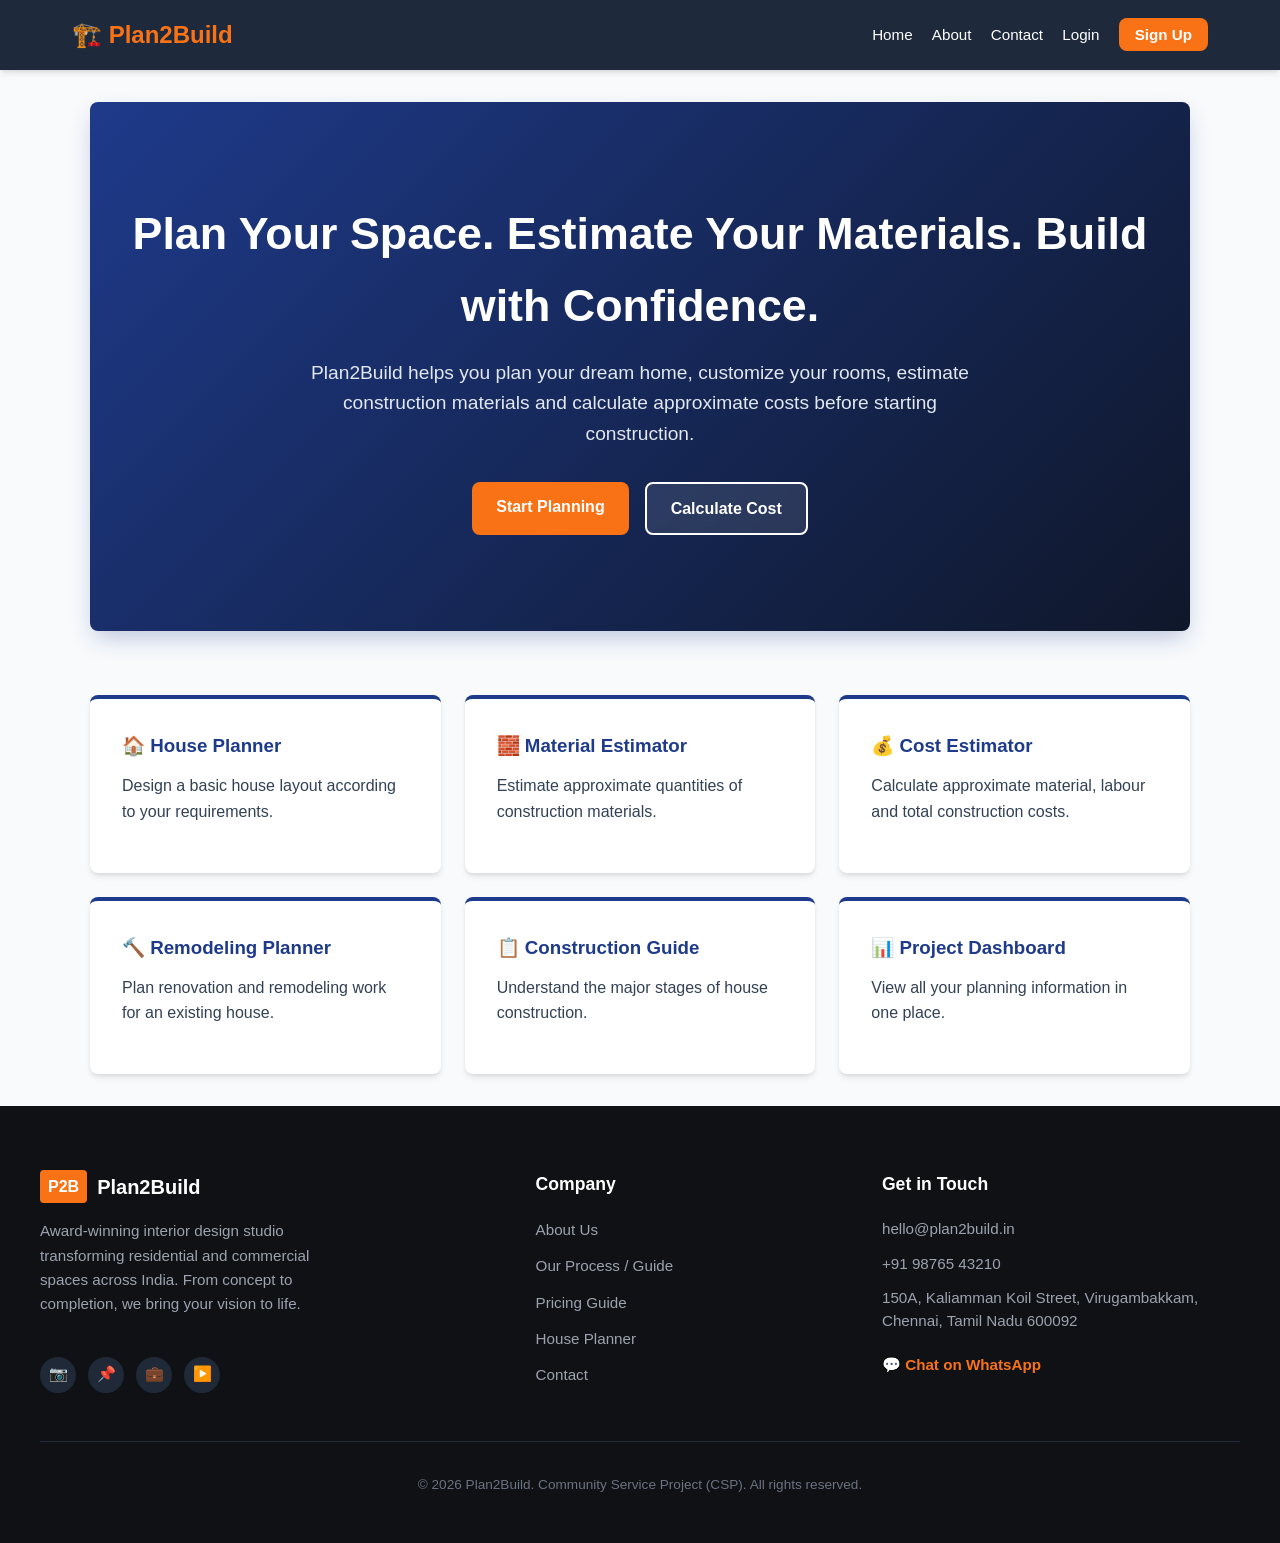
<file: index.html>
<!DOCTYPE html>
<html lang="en">
<head>
    <meta charset="UTF-8">
    <meta name="viewport" content="width=device-width, initial-scale=1.0">
    <title>Plan2Build - Smart Construction Planning Platform</title>
    <link rel="stylesheet" href="style.css">
</head>
<body>

    <header>
        <nav>
            <a href="index.html" class="logo">🏗️ Plan2Build</a>
            <ul class="nav-links" id="nav-links">
                <!-- Dynamically loaded via script.js -->
            </ul>
        </nav>
    </header>

    <section class="hero">
        <h1>Plan Your Space. Estimate Your Materials. Build with Confidence.</h1>
        <p>Plan2Build helps you plan your dream home, customize your rooms, estimate construction materials and calculate approximate costs before starting construction.</p>
        <div class="hero-btns">
            <!-- IDs added here to check login state -->
            <a href="planner.html" class="btn-hero-1" id="startPlanningBtn">Start Planning</a>
            <a href="cost.html" class="btn-hero-2" id="calcCostBtnHero">Calculate Cost</a>
        </div>
    </section>

    <div class="features-grid">
        <div class="feature-card">
            <h3>🏠 House Planner</h3>
            <p>Design a basic house layout according to your requirements.</p>
        </div>
        <div class="feature-card">
            <h3>🧱 Material Estimator</h3>
            <p>Estimate approximate quantities of construction materials.</p>
        </div>
        <div class="feature-card">
            <h3>💰 Cost Estimator</h3>
            <p>Calculate approximate material, labour and total construction costs.</p>
        </div>
        <div class="feature-card">
            <h3>🔨 Remodeling Planner</h3>
            <p>Plan renovation and remodeling work for an existing house.</p>
        </div>
        <div class="feature-card">
            <h3>📋 Construction Guide</h3>
            <p>Understand the major stages of house construction.</p>
        </div>
        <div class="feature-card">
            <h3>📊 Project Dashboard</h3>
            <p>View all your planning information in one place.</p>
        </div>
    </div>

  <footer>
        <div class="footer-container">
            <!-- Brand Column -->
            <div class="footer-brand">
                <div class="footer-logo">
                    <span>P2B</span> Plan2Build
                </div>
                <p>Award-winning interior design studio transforming residential and commercial spaces across India. From concept to completion, we bring your vision to life.</p>
                <div class="social-icons">
                    <a href="#" target="_blank" title="Instagram">📷</a>
                    <a href="#" target="_blank" title="Pinterest">📌</a>
                    <a href="#" target="_blank" title="LinkedIn">💼</a>
                    <a href="#" target="_blank" title="YouTube">▶️</a>
                </div>
            </div>

            <!-- Company Links Column -->
            <div class="footer-col">
                <h4>Company</h4>
                <ul>
                    <li><a href="about.html">About Us</a></li>
                    <li><a href="guide.html">Our Process / Guide</a></li>
                    <li><a href="cost.html">Pricing Guide</a></li>
                    <li><a href="planner.html">House Planner</a></li>
                    <li><a href="contact.html">Contact</a></li>
                </ul>
            </div>

            <!-- Get in Touch Column -->
            <div class="footer-col">
                <h4>Get in Touch</h4>
                <p>hello@plan2build.in</p>
                <p>+91 98765 43210</p>
                <p>150A, Kaliamman Koil Street, Virugambakkam, Chennai, Tamil Nadu 600092</p>
                <a href="https://wa.me/919030663409" target="_blank" class="whatsapp-link">
                    💬 Chat on WhatsApp
                </a>
            </div>
        </div>

        <div class="footer-bottom">
            <p>&copy; 2026 Plan2Build. Community Service Project (CSP). All rights reserved.</p>
        </div>
    </footer>

    <script src="script.js"></script>
</body>
</html>
</file>
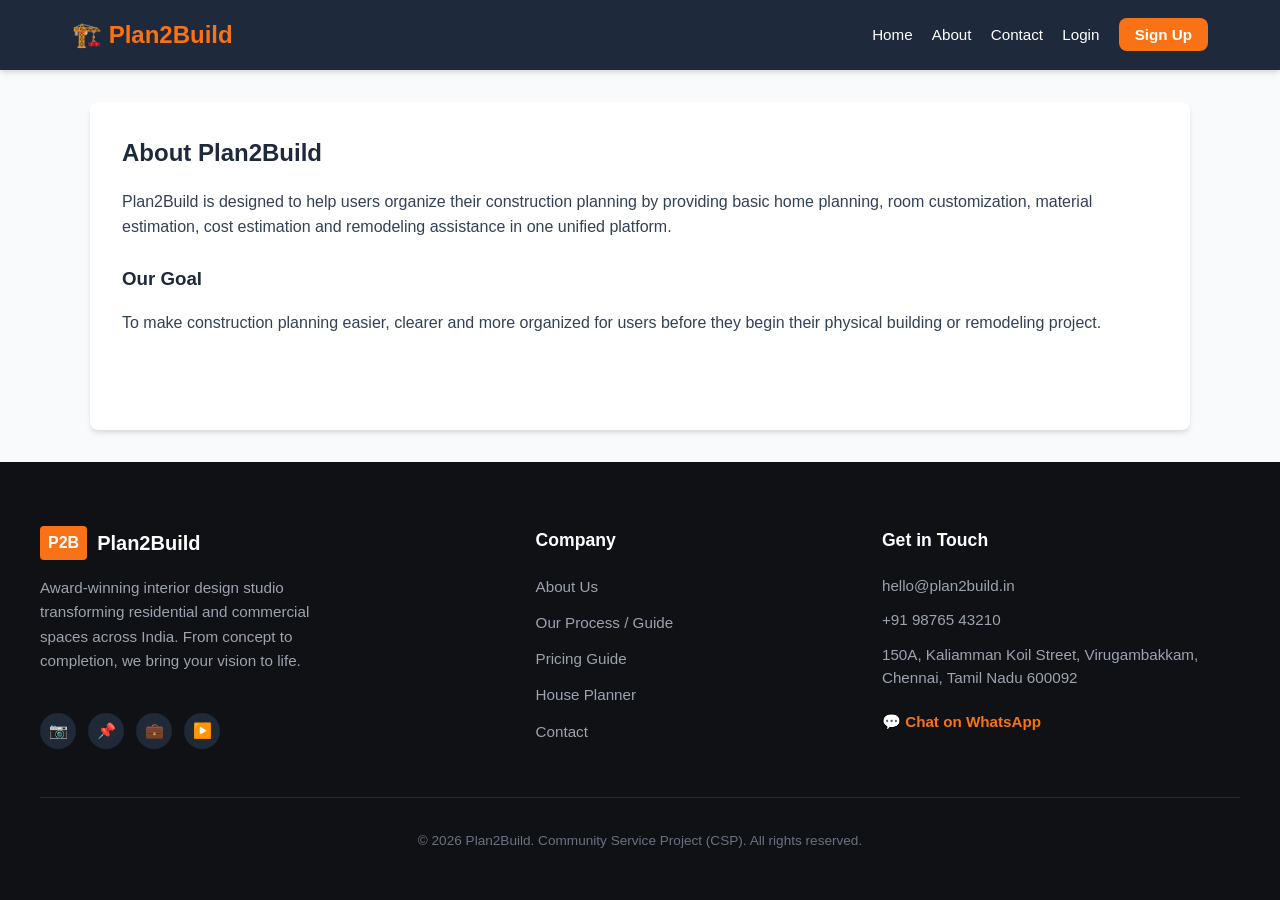
<file: about.html>
<!DOCTYPE html>
<html lang="en">
<head>
    <meta charset="UTF-8">
    <meta name="viewport" content="width=device-width, initial-scale=1.0">
    <title>About Us - Plan2Build</title>
    <link rel="stylesheet" href="style.css">
</head>
<body>
    <header>
        <nav>
            <a href="index.html" class="logo">🏗️ Plan2Build</a>
            <ul class="nav-links" id="nav-links"></ul>
        </nav>
    </header>

    <div class="container">
        <h2>About Plan2Build</h2>
        <p>Plan2Build is designed to help users organize their construction planning by providing basic home planning, room customization, material estimation, cost estimation and remodeling assistance in one unified platform.</p>
        
        <h3 style="margin-top:1.5rem;">Our Goal</h3>
        <p>To make construction planning easier, clearer and more organized for users before they begin their physical building or remodeling project.</p>
    </div>

 <footer>
        <div class="footer-container">
            <!-- Brand Column -->
            <div class="footer-brand">
                <div class="footer-logo">
                    <span>P2B</span> Plan2Build
                </div>
                <p>Award-winning interior design studio transforming residential and commercial spaces across India. From concept to completion, we bring your vision to life.</p>
                <div class="social-icons">
                    <a href="#" target="_blank" title="Instagram">📷</a>
                    <a href="#" target="_blank" title="Pinterest">📌</a>
                    <a href="#" target="_blank" title="LinkedIn">💼</a>
                    <a href="#" target="_blank" title="YouTube">▶️</a>
                </div>
            </div>

            <!-- Company Links Column -->
            <div class="footer-col">
                <h4>Company</h4>
                <ul>
                    <li><a href="about.html">About Us</a></li>
                    <li><a href="guide.html">Our Process / Guide</a></li>
                    <li><a href="cost.html">Pricing Guide</a></li>
                    <li><a href="planner.html">House Planner</a></li>
                    <li><a href="contact.html">Contact</a></li>
                </ul>
            </div>

            <!-- Get in Touch Column -->
            <div class="footer-col">
                <h4>Get in Touch</h4>
                <p>hello@plan2build.in</p>
                <p>+91 98765 43210</p>
                <p>150A, Kaliamman Koil Street, Virugambakkam, Chennai, Tamil Nadu 600092</p>
                <a href="https://wa.me/919030663409" target="_blank" class="whatsapp-link">
                    💬 Chat on WhatsApp
                </a>
            </div>
        </div>

        <div class="footer-bottom">
            <p>&copy; 2026 Plan2Build. Community Service Project (CSP). All rights reserved.</p>
        </div>
    </footer>
    <script src="script.js"></script>
</body>
</html>
</file>
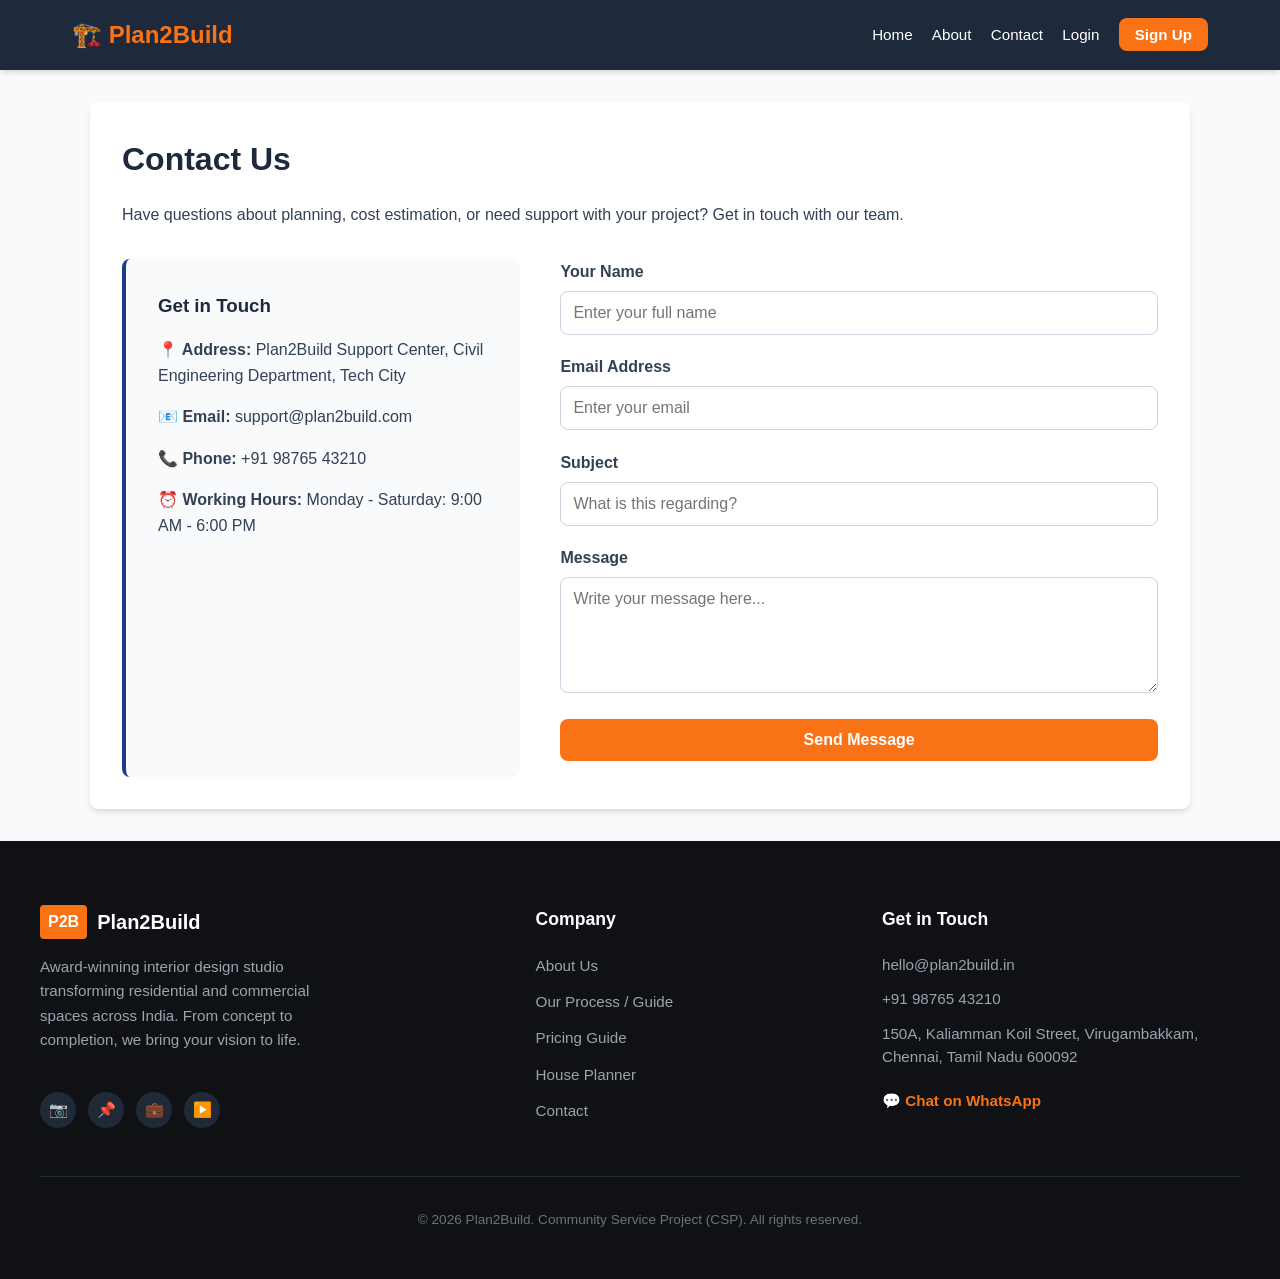
<file: contact.html>
<!DOCTYPE html>
<html lang="en">
<head>
    <meta charset="UTF-8">
    <meta name="viewport" content="width=device-width, initial-scale=1.0">
    <title>Contact Us - Plan2Build</title>
    <link rel="stylesheet" href="style.css">
</head>
<body>

    <header>
        <nav>
            <a href="index.html" class="logo">🏗️ Plan2Build</a>
            <ul class="nav-links" id="nav-links">
                <!-- Dynamically loaded via script.js -->
            </ul>
        </nav>
    </header>

    <div class="container">
        <h1>Contact Us</h1>
        <p>Have questions about planning, cost estimation, or need support with your project? Get in touch with our team.</p>

        <div class="contact-grid">
            <div class="contact-info">
                <h3>Get in Touch</h3>
                <p><strong>📍 Address:</strong> Plan2Build Support Center, Civil Engineering Department, Tech City</p>
                <p><strong>📧 Email:</strong> support@plan2build.com</p>
                <p><strong>📞 Phone:</strong> +91 98765 43210</p>
                <p><strong>⏰ Working Hours:</strong> Monday - Saturday: 9:00 AM - 6:00 PM</p>
            </div>

            <div class="contact-form-box">
                <form id="contactForm">
                    <div class="form-group">
                        <label for="contactName">Your Name</label>
                        <input type="text" id="contactName" placeholder="Enter your full name" required>
                    </div>

                    <div class="form-group">
                        <label for="contactEmail">Email Address</label>
                        <input type="email" id="contactEmail" placeholder="Enter your email" required>
                    </div>

                    <div class="form-group">
                        <label for="contactSubject">Subject</label>
                        <input type="text" id="contactSubject" placeholder="What is this regarding?" required>
                    </div>

                    <div class="form-group">
                        <label for="contactMessage">Message</label>
                        <textarea id="contactMessage" rows="5" placeholder="Write your message here..." required></textarea>
                    </div>

                    <button type="submit" class="btn-primary">Send Message</button>
                    <div id="contactSuccessMsg" class="success-msg" style="margin-top: 1rem; text-align: center;"></div>
                </form>
            </div>
        </div>
    </div>

  <footer>
        <div class="footer-container">
            <!-- Brand Column -->
            <div class="footer-brand">
                <div class="footer-logo">
                    <span>P2B</span> Plan2Build
                </div>
                <p>Award-winning interior design studio transforming residential and commercial spaces across India. From concept to completion, we bring your vision to life.</p>
                <div class="social-icons">
                    <a href="#" target="_blank" title="Instagram">📷</a>
                    <a href="#" target="_blank" title="Pinterest">📌</a>
                    <a href="#" target="_blank" title="LinkedIn">💼</a>
                    <a href="#" target="_blank" title="YouTube">▶️</a>
                </div>
            </div>

            <!-- Company Links Column -->
            <div class="footer-col">
                <h4>Company</h4>
                <ul>
                    <li><a href="about.html">About Us</a></li>
                    <li><a href="guide.html">Our Process / Guide</a></li>
                    <li><a href="cost.html">Pricing Guide</a></li>
                    <li><a href="planner.html">House Planner</a></li>
                    <li><a href="contact.html">Contact</a></li>
                </ul>
            </div>

            <!-- Get in Touch Column -->
            <div class="footer-col">
                <h4>Get in Touch</h4>
                <p>hello@plan2build.in</p>
                <p>+91 98765 43210</p>
                <p>150A, Kaliamman Koil Street, Virugambakkam, Chennai, Tamil Nadu 600092</p>
                <a href="https://wa.me/919030663409" target="_blank" class="whatsapp-link">
                    💬 Chat on WhatsApp
                </a>
            </div>
        </div>

        <div class="footer-bottom">
            <p>&copy; 2026 Plan2Build. Community Service Project (CSP). All rights reserved.</p>
        </div>
    </footer>

    <script src="script.js"></script>
</body>
</html>
</file>
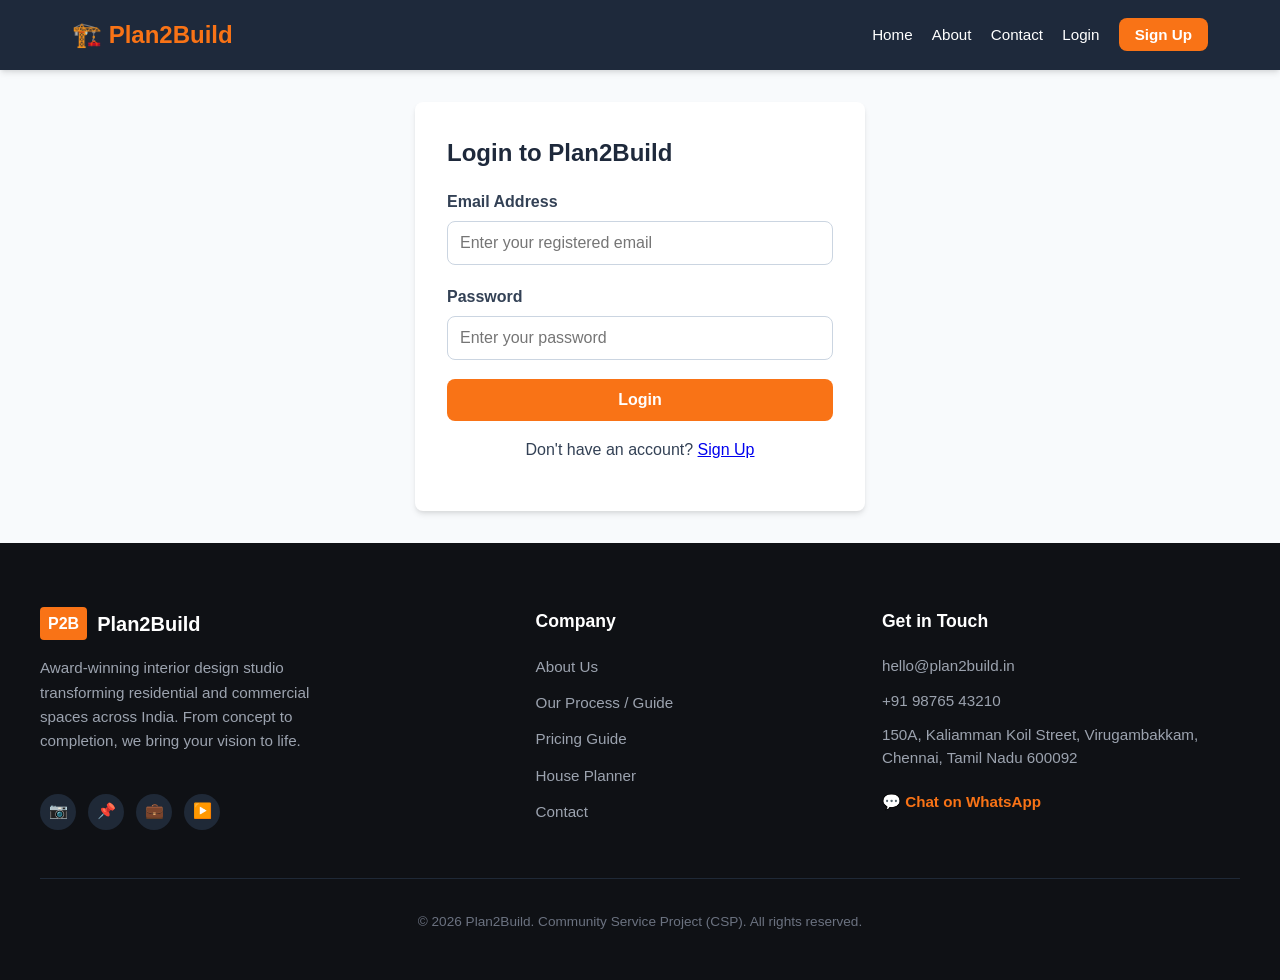
<file: cost.html>
<!DOCTYPE html>
<html lang="en">
<head>
    <meta charset="UTF-8">
    <meta name="viewport" content="width=device-width, initial-scale=1.0">
    <title>Construction Cost Estimator - Plan2Build</title>
    <link rel="stylesheet" href="style.css">
</head>
<body>
    <header>
        <nav>
            <a href="index.html" class="logo">🏗️ Plan2Build</a>
            <ul class="nav-links" id="nav-links"></ul>
        </nav>
    </header>

    <div class="container">
        <h2>Construction Cost Estimator</h2>
        <div class="form-group">
            <label>Built-up Area (sq.ft):</label>
            <input type="number" id="costArea" placeholder="e.g. 1200">
        </div>
        <div class="form-group">
            <label>Material Cost per sq.ft (₹):</label>
            <input type="number" id="matRate" value="1200">
        </div>
        <div class="form-group">
            <label>Labour Cost per sq.ft (₹):</label>
            <input type="number" id="labRate" value="600">
        </div>
        <div class="form-group">
            <label>Other Expenses (₹):</label>
            <input type="number" id="otherExp" placeholder="e.g. 50000">
        </div>
        <button type="button" class="btn-primary" id="calcCostBtn">Calculate Total Cost</button>

        <div id="costResultsBox" style="display:none; margin-top:2rem;">
            <div class="cards-grid">
                <div class="data-card"><h4>Material Cost</h4><div class="value" id="displayMatCost">₹ 0</div></div>
                <div class="data-card"><h4>Labour Cost</h4><div class="value" id="displayLabCost">₹ 0</div></div>
                <div class="data-card"><h4>Other Expenses</h4><div class="value" id="displayOtherExp">₹ 0</div></div>
            </div>
            <div class="data-card" style="margin-top:1rem; background: #e0f2fe; border-color: #0284c7;">
                <h4>Total Estimated Cost</h4>
                <div class="value" style="color:var(--primary); font-size: 1.8rem;" id="displayTotalCost">₹ 0</div>
            </div>
        </div>
    </div>

   <footer>
        <div class="footer-container">
            <!-- Brand Column -->
            <div class="footer-brand">
                <div class="footer-logo">
                    <span>P2B</span> Plan2Build
                </div>
                <p>Award-winning interior design studio transforming residential and commercial spaces across India. From concept to completion, we bring your vision to life.</p>
                <div class="social-icons">
                    <a href="#" target="_blank" title="Instagram">📷</a>
                    <a href="#" target="_blank" title="Pinterest">📌</a>
                    <a href="#" target="_blank" title="LinkedIn">💼</a>
                    <a href="#" target="_blank" title="YouTube">▶️</a>
                </div>
            </div>

            <!-- Company Links Column -->
            <div class="footer-col">
                <h4>Company</h4>
                <ul>
                    <li><a href="about.html">About Us</a></li>
                    <li><a href="guide.html">Our Process / Guide</a></li>
                    <li><a href="cost.html">Pricing Guide</a></li>
                    <li><a href="planner.html">House Planner</a></li>
                    <li><a href="contact.html">Contact</a></li>
                </ul>
            </div>

            <!-- Get in Touch Column -->
            <div class="footer-col">
                <h4>Get in Touch</h4>
                <p>hello@plan2build.in</p>
                <p>+91 98765 43210</p>
                <p>150A, Kaliamman Koil Street, Virugambakkam, Chennai, Tamil Nadu 600092</p>
                <a href="https://wa.me/919030663409" target="_blank" class="whatsapp-link">
                    💬 Chat on WhatsApp
                </a>
            </div>
        </div>

        <div class="footer-bottom">
            <p>&copy; 2026 Plan2Build. Community Service Project (CSP). All rights reserved.</p>
        </div>
    </footer>
    <script src="script.js"></script>
</body>
</html>
</file>
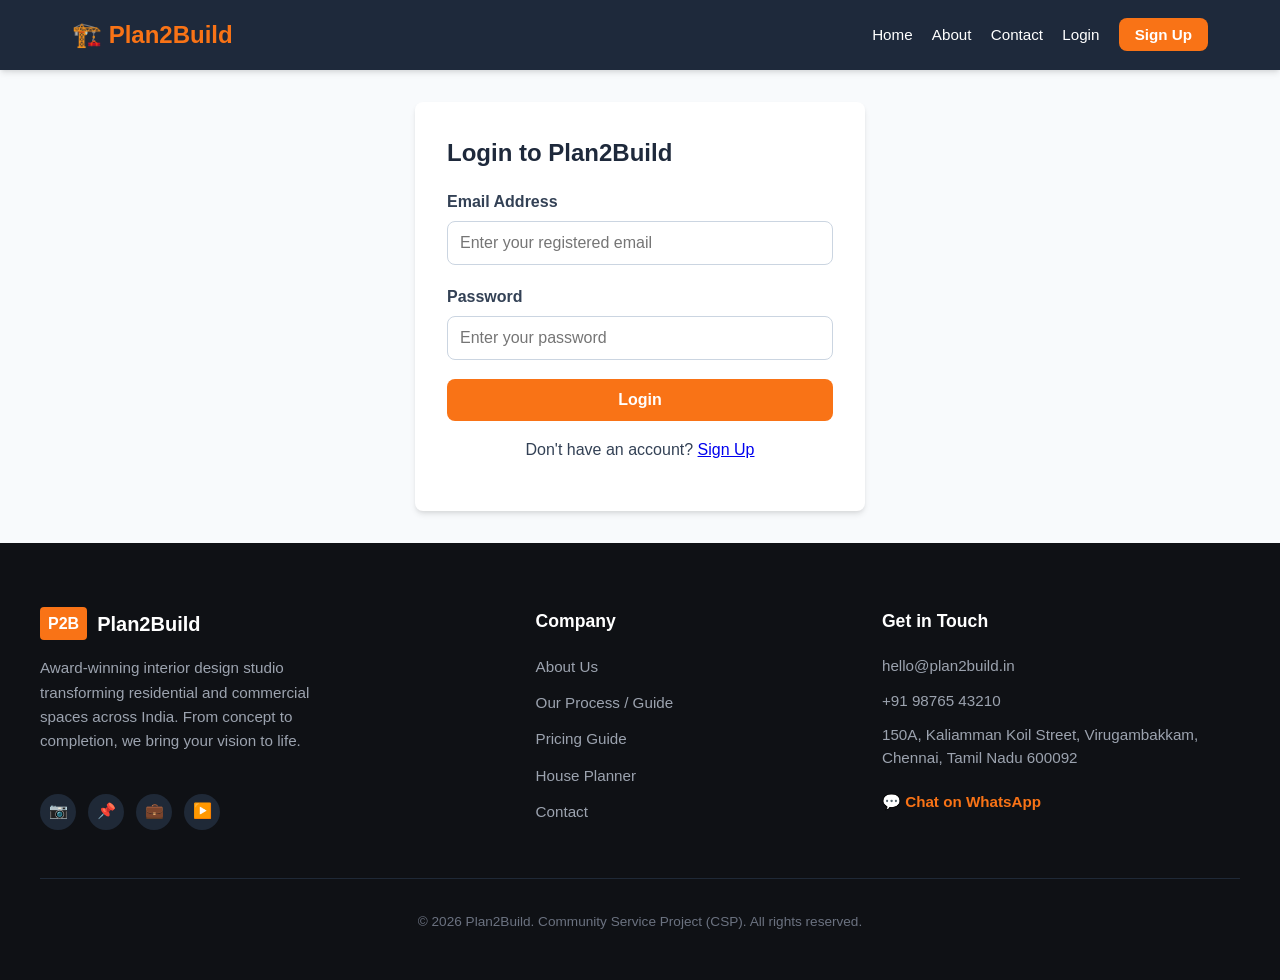
<file: dashboard.html>
<!DOCTYPE html>
<html lang="en">
<head>
    <meta charset="UTF-8">
    <meta name="viewport" content="width=device-width, initial-scale=1.0">
    <title>Dashboard - Plan2Build</title>
    <link rel="stylesheet" href="style.css">
</head>
<body>
    <header>
        <nav>
            <a href="index.html" class="logo">🏗️ Plan2Build</a>
            <ul class="nav-links" id="nav-links"></ul>
        </nav>
    </header>

    <div class="container" id="dashboardContent">
        <!-- Loaded dynamically from local storage via script.js -->
    </div>

    <footer>
        <div class="footer-container">
            <!-- Brand Column -->
            <div class="footer-brand">
                <div class="footer-logo">
                    <span>P2B</span> Plan2Build
                </div>
                <p>Award-winning interior design studio transforming residential and commercial spaces across India. From concept to completion, we bring your vision to life.</p>
                <div class="social-icons">
                    <a href="#" target="_blank" title="Instagram">📷</a>
                    <a href="#" target="_blank" title="Pinterest">📌</a>
                    <a href="#" target="_blank" title="LinkedIn">💼</a>
                    <a href="#" target="_blank" title="YouTube">▶️</a>
                </div>
            </div>

            <!-- Company Links Column -->
            <div class="footer-col">
                <h4>Company</h4>
                <ul>
                    <li><a href="about.html">About Us</a></li>
                    <li><a href="guide.html">Our Process / Guide</a></li>
                    <li><a href="cost.html">Pricing Guide</a></li>
                    <li><a href="planner.html">House Planner</a></li>
                    <li><a href="contact.html">Contact</a></li>
                </ul>
            </div>

            <!-- Get in Touch Column -->
            <div class="footer-col">
                <h4>Get in Touch</h4>
                <p>hello@plan2build.in</p>
                <p>+91 98765 43210</p>
                <p>150A, Kaliamman Koil Street, Virugambakkam, Chennai, Tamil Nadu 600092</p>
                <a href="https://wa.me/919030663409" target="_blank" class="whatsapp-link">
                    💬 Chat on WhatsApp
                </a>
            </div>
        </div>

        <div class="footer-bottom">
            <p>&copy; 2026 Plan2Build. Community Service Project (CSP). All rights reserved.</p>
        </div>
    </footer>
    <script src="script.js"></script>
</body>
</html>
</file>
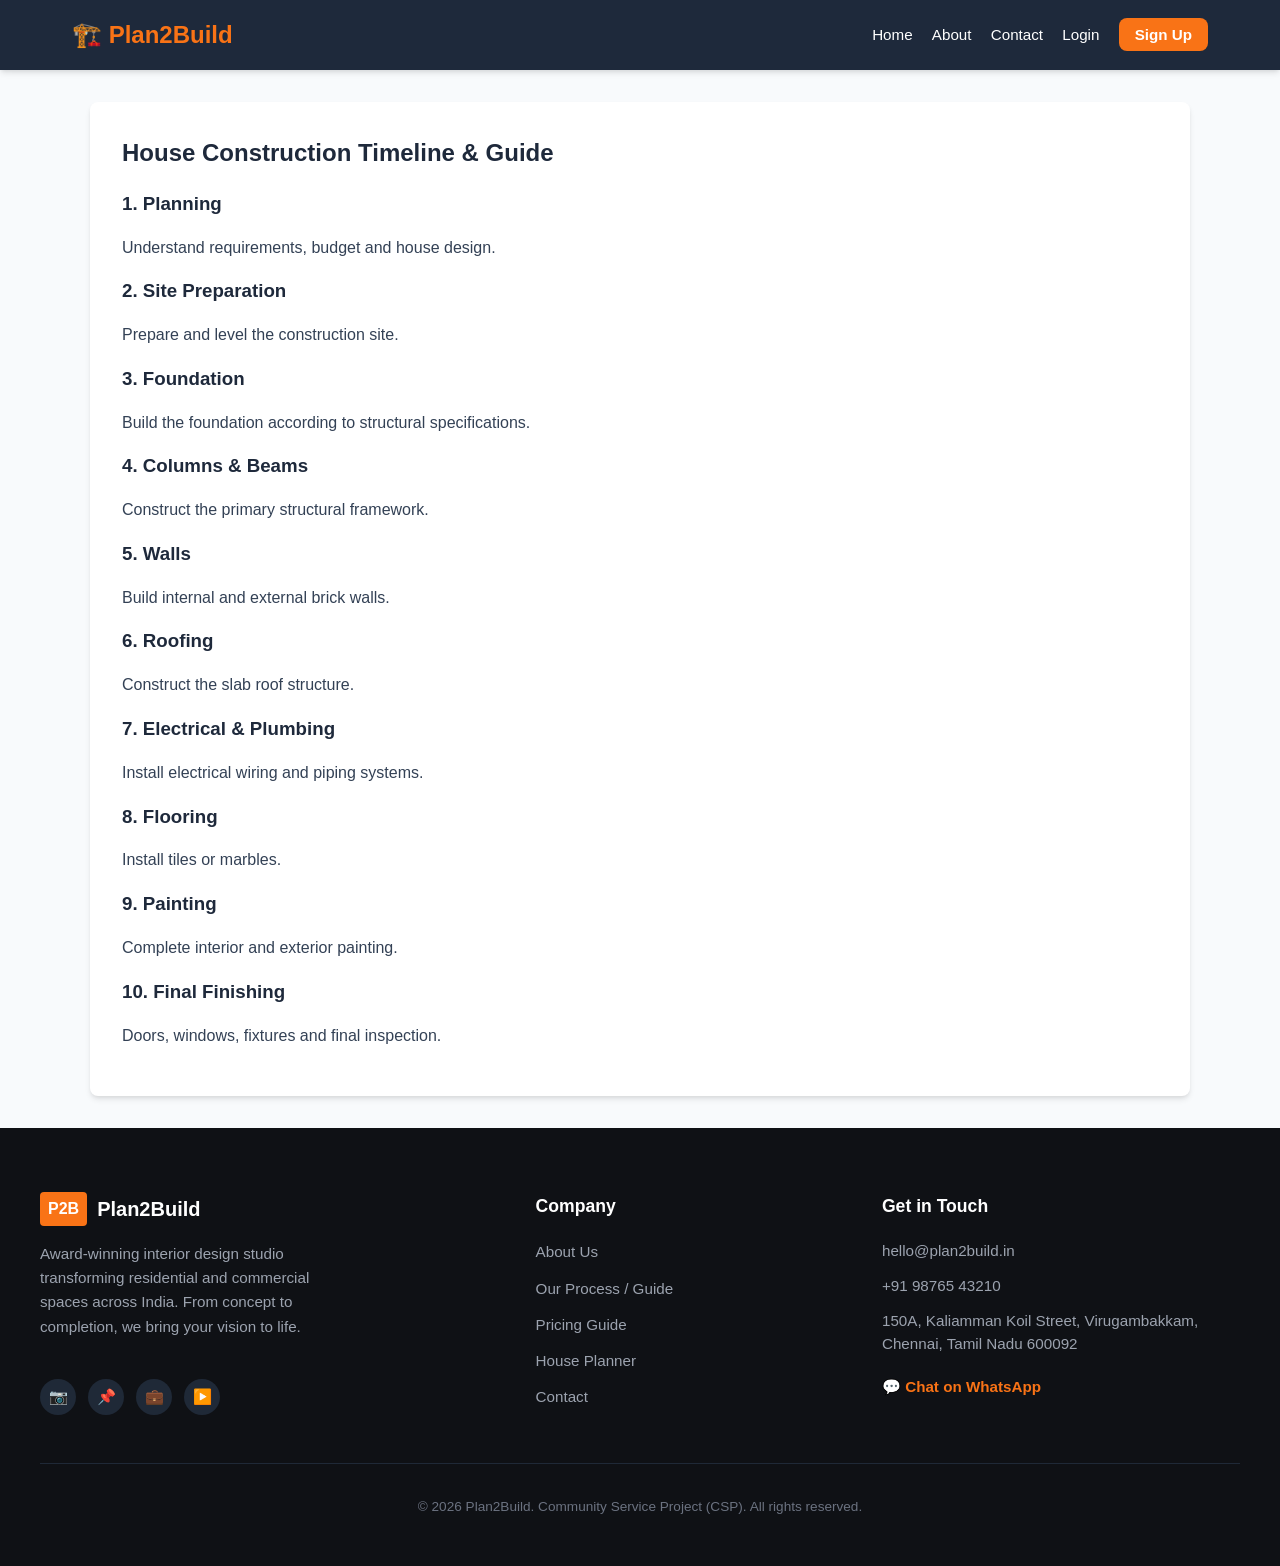
<file: guide.html>
<!DOCTYPE html>
<html lang="en">
<head>
    <meta charset="UTF-8">
    <meta name="viewport" content="width=device-width, initial-scale=1.0">
    <title>Construction Guide - Plan2Build</title>
    <link rel="stylesheet" href="style.css">
</head>
<body>
    <header>
        <nav>
            <a href="index.html" class="logo">🏗️ Plan2Build</a>
            <ul class="nav-links" id="nav-links"></ul>
        </nav>
    </header>

    <div class="container">
        <h2>House Construction Timeline & Guide</h2>
        <div class="timeline">
            <div class="timeline-item"><h3>1. Planning</h3><p>Understand requirements, budget and house design.</p></div>
            <div class="timeline-item"><h3>2. Site Preparation</h3><p>Prepare and level the construction site.</p></div>
            <div class="timeline-item"><h3>3. Foundation</h3><p>Build the foundation according to structural specifications.</p></div>
            <div class="timeline-item"><h3>4. Columns & Beams</h3><p>Construct the primary structural framework.</p></div>
            <div class="timeline-item"><h3>5. Walls</h3><p>Build internal and external brick walls.</p></div>
            <div class="timeline-item"><h3>6. Roofing</h3><p>Construct the slab roof structure.</p></div>
            <div class="timeline-item"><h3>7. Electrical & Plumbing</h3><p>Install electrical wiring and piping systems.</p></div>
            <div class="timeline-item"><h3>8. Flooring</h3><p>Install tiles or marbles.</p></div>
            <div class="timeline-item"><h3>9. Painting</h3><p>Complete interior and exterior painting.</p></div>
            <div class="timeline-item"><h3>10. Final Finishing</h3><p>Doors, windows, fixtures and final inspection.</p></div>
        </div>
    </div>

   <footer>
        <div class="footer-container">
            <!-- Brand Column -->
            <div class="footer-brand">
                <div class="footer-logo">
                    <span>P2B</span> Plan2Build
                </div>
                <p>Award-winning interior design studio transforming residential and commercial spaces across India. From concept to completion, we bring your vision to life.</p>
                <div class="social-icons">
                    <a href="#" target="_blank" title="Instagram">📷</a>
                    <a href="#" target="_blank" title="Pinterest">📌</a>
                    <a href="#" target="_blank" title="LinkedIn">💼</a>
                    <a href="#" target="_blank" title="YouTube">▶️</a>
                </div>
            </div>

            <!-- Company Links Column -->
            <div class="footer-col">
                <h4>Company</h4>
                <ul>
                    <li><a href="about.html">About Us</a></li>
                    <li><a href="guide.html">Our Process / Guide</a></li>
                    <li><a href="cost.html">Pricing Guide</a></li>
                    <li><a href="planner.html">House Planner</a></li>
                    <li><a href="contact.html">Contact</a></li>
                </ul>
            </div>

            <!-- Get in Touch Column -->
            <div class="footer-col">
                <h4>Get in Touch</h4>
                <p>hello@plan2build.in</p>
                <p>+91 98765 43210</p>
                <p>150A, Kaliamman Koil Street, Virugambakkam, Chennai, Tamil Nadu 600092</p>
                <a href="https://wa.me/919030663409" target="_blank" class="whatsapp-link">
                    💬 Chat on WhatsApp
                </a>
            </div>
        </div>

        <div class="footer-bottom">
            <p>&copy; 2026 Plan2Build. Community Service Project (CSP). All rights reserved.</p>
        </div>
    </footer>
    <script src="script.js"></script>
</body>
</html>
</file>
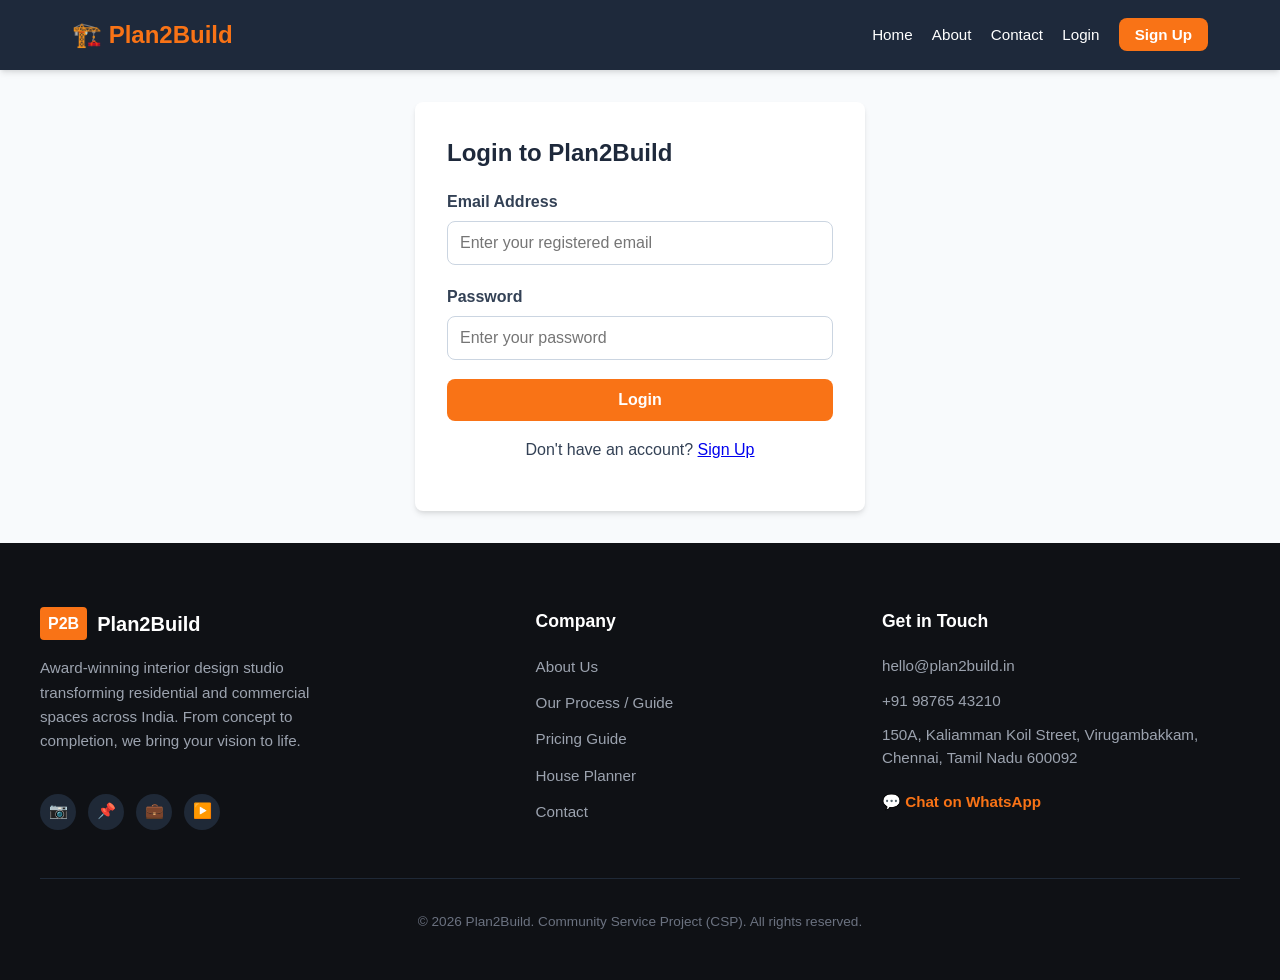
<file: login.html>
<!DOCTYPE html>
<html lang="en">
<head>
    <meta charset="UTF-8">
    <meta name="viewport" content="width=device-width, initial-scale=1.0">
    <title>Login - Plan2Build</title>
    <link rel="stylesheet" href="style.css">
</head>
<body>
    <header>
        <nav>
            <a href="index.html" class="logo">🏗️ Plan2Build</a>
            <ul class="nav-links" id="nav-links"></ul>
        </nav>
    </header>

    <div class="container" style="max-width: 450px;">
        <h2>Login to Plan2Build</h2>
        <form id="loginForm">
            <div class="form-group">
                <label for="loginEmail">Email Address</label>
                <input type="text" id="loginEmail" placeholder="Enter your registered email">
            </div>
            <div class="form-group">
                <label for="loginPassword">Password</label>
                <input type="password" id="loginPassword" placeholder="Enter your password">
            </div>
            <button type="submit" class="btn-primary">Login</button>
        </form>
        <p style="text-align: center; margin-top: 1rem;">Don't have an account? <a href="signup.html">Sign Up</a></p>
    </div>
<footer>
        <div class="footer-container">
            <!-- Brand Column -->
            <div class="footer-brand">
                <div class="footer-logo">
                    <span>P2B</span> Plan2Build
                </div>
                <p>Award-winning interior design studio transforming residential and commercial spaces across India. From concept to completion, we bring your vision to life.</p>
                <div class="social-icons">
                    <a href="#" target="_blank" title="Instagram">📷</a>
                    <a href="#" target="_blank" title="Pinterest">📌</a>
                    <a href="#" target="_blank" title="LinkedIn">💼</a>
                    <a href="#" target="_blank" title="YouTube">▶️</a>
                </div>
            </div>

            <!-- Company Links Column -->
            <div class="footer-col">
                <h4>Company</h4>
                <ul>
                    <li><a href="about.html">About Us</a></li>
                    <li><a href="guide.html">Our Process / Guide</a></li>
                    <li><a href="cost.html">Pricing Guide</a></li>
                    <li><a href="planner.html">House Planner</a></li>
                    <li><a href="contact.html">Contact</a></li>
                </ul>
            </div>

            <!-- Get in Touch Column -->
            <div class="footer-col">
                <h4>Get in Touch</h4>
                <p>hello@plan2build.in</p>
                <p>+91 98765 43210</p>
                <p>150A, Kaliamman Koil Street, Virugambakkam, Chennai, Tamil Nadu 600092</p>
                <a href="https://wa.me/919030663409" target="_blank" class="whatsapp-link">
                    💬 Chat on WhatsApp
                </a>
            </div>
        </div>

        <div class="footer-bottom">
            <p>&copy; 2026 Plan2Build. Community Service Project (CSP). All rights reserved.</p>
        </div>
    </footer>
    <script src="script.js"></script>
</body>
</html>
</file>
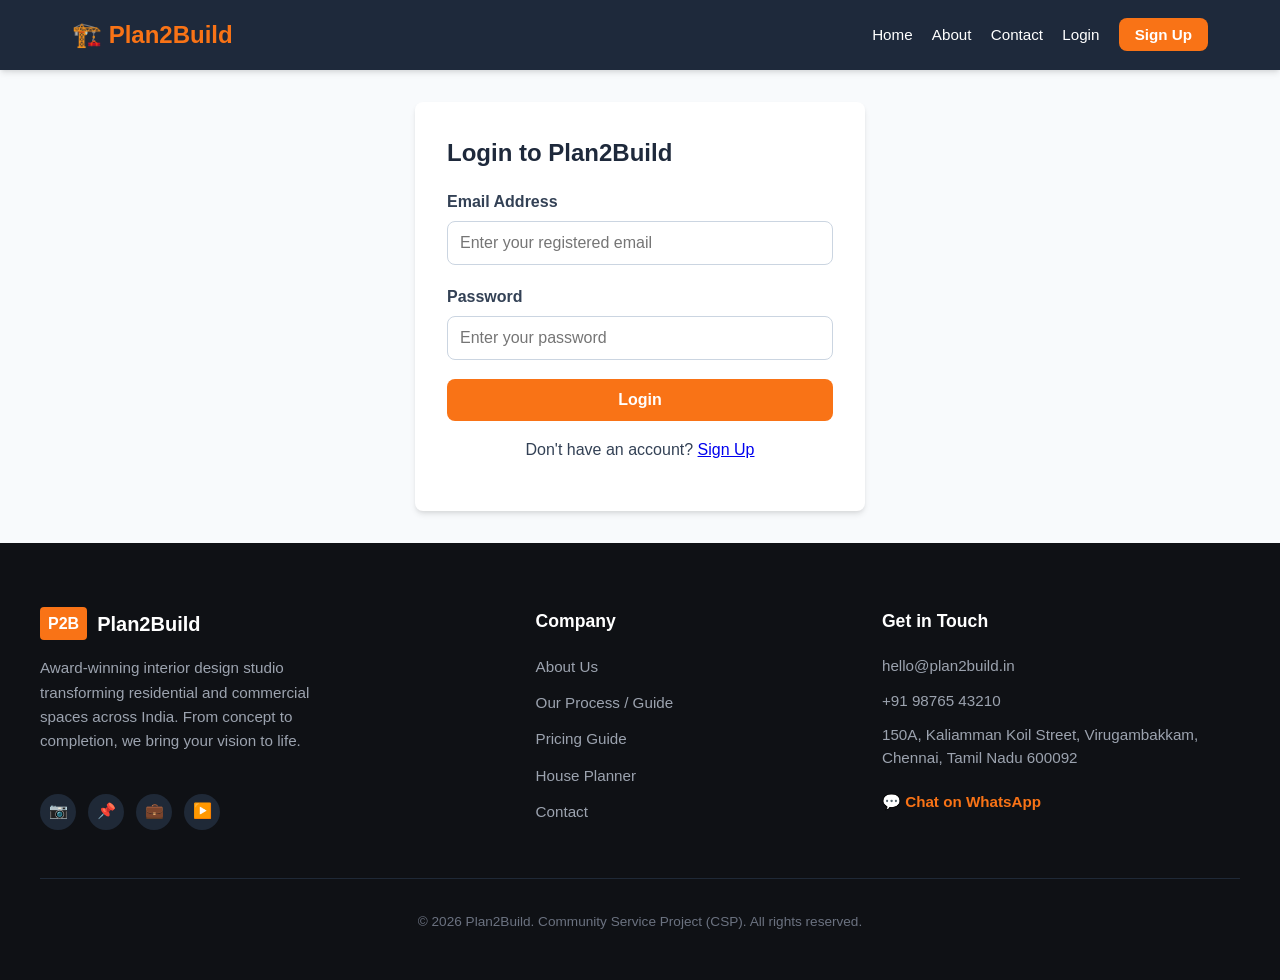
<file: materials.html>
<!DOCTYPE html>
<html lang="en">
<head>
    <meta charset="UTF-8">
    <meta name="viewport" content="width=device-width, initial-scale=1.0">
    <title>Material Estimator - Plan2Build</title>
    <link rel="stylesheet" href="style.css">
</head>
<body>
    <header>
        <nav>
            <a href="index.html" class="logo">🏗️ Plan2Build</a>
            <ul class="nav-links" id="nav-links"></ul>
        </nav>
    </header>

    <div class="container">
        <h2>Material Estimator</h2>
        <div class="form-group">
            <label for="builtUpArea">Built-up Area (sq.ft):</label>
            <input type="number" id="builtUpArea" placeholder="e.g. 1200">
        </div>
        <button type="button" class="btn-primary" id="calcMaterialsBtn">Calculate Materials</button>

        <div class="cards-grid" id="materialResults" style="display:none; margin-top:2rem;">
            <div class="data-card"><h4>Cement</h4><div class="value" id="resCement">0</div></div>
            <div class="data-card"><h4>Sand</h4><div class="value" id="resSand">0</div></div>
            <div class="data-card"><h4>Bricks</h4><div class="value" id="resBricks">0</div></div>
            <div class="data-card"><h4>Steel</h4><div class="value" id="resSteel">0</div></div>
            <div class="data-card"><h4>Aggregate</h4><div class="value" id="resAggregate">0</div></div>
            <div class="data-card"><h4>Tiles</h4><div class="value" id="resTiles">0</div></div>
            <div class="data-card"><h4>Paint</h4><div class="value" id="resPaint">0</div></div>
        </div>

        <p style="margin-top: 2rem; font-size: 0.85rem; color: #64748b;">
            <em>Note: These are approximate estimates for preliminary planning only. Actual material quantities depend on structural design, soil conditions, and specs. Consult a qualified engineer before construction.</em>
        </p>
    </div>

   <footer>
        <div class="footer-container">
            <!-- Brand Column -->
            <div class="footer-brand">
                <div class="footer-logo">
                    <span>P2B</span> Plan2Build
                </div>
                <p>Award-winning interior design studio transforming residential and commercial spaces across India. From concept to completion, we bring your vision to life.</p>
                <div class="social-icons">
                    <a href="#" target="_blank" title="Instagram">📷</a>
                    <a href="#" target="_blank" title="Pinterest">📌</a>
                    <a href="#" target="_blank" title="LinkedIn">💼</a>
                    <a href="#" target="_blank" title="YouTube">▶️</a>
                </div>
            </div>

            <!-- Company Links Column -->
            <div class="footer-col">
                <h4>Company</h4>
                <ul>
                    <li><a href="about.html">About Us</a></li>
                    <li><a href="guide.html">Our Process / Guide</a></li>
                    <li><a href="cost.html">Pricing Guide</a></li>
                    <li><a href="planner.html">House Planner</a></li>
                    <li><a href="contact.html">Contact</a></li>
                </ul>
            </div>

            <!-- Get in Touch Column -->
            <div class="footer-col">
                <h4>Get in Touch</h4>
                <p>hello@plan2build.in</p>
                <p>+91 98765 43210</p>
                <p>150A, Kaliamman Koil Street, Virugambakkam, Chennai, Tamil Nadu 600092</p>
                <a href="https://wa.me/919030663409" target="_blank" class="whatsapp-link">
                    💬 Chat on WhatsApp
                </a>
            </div>
        </div>

        <div class="footer-bottom">
            <p>&copy; 2026 Plan2Build. Community Service Project (CSP). All rights reserved.</p>
        </div>
    </footer>
    <script src="script.js"></script>
</body>
</html>
</file>
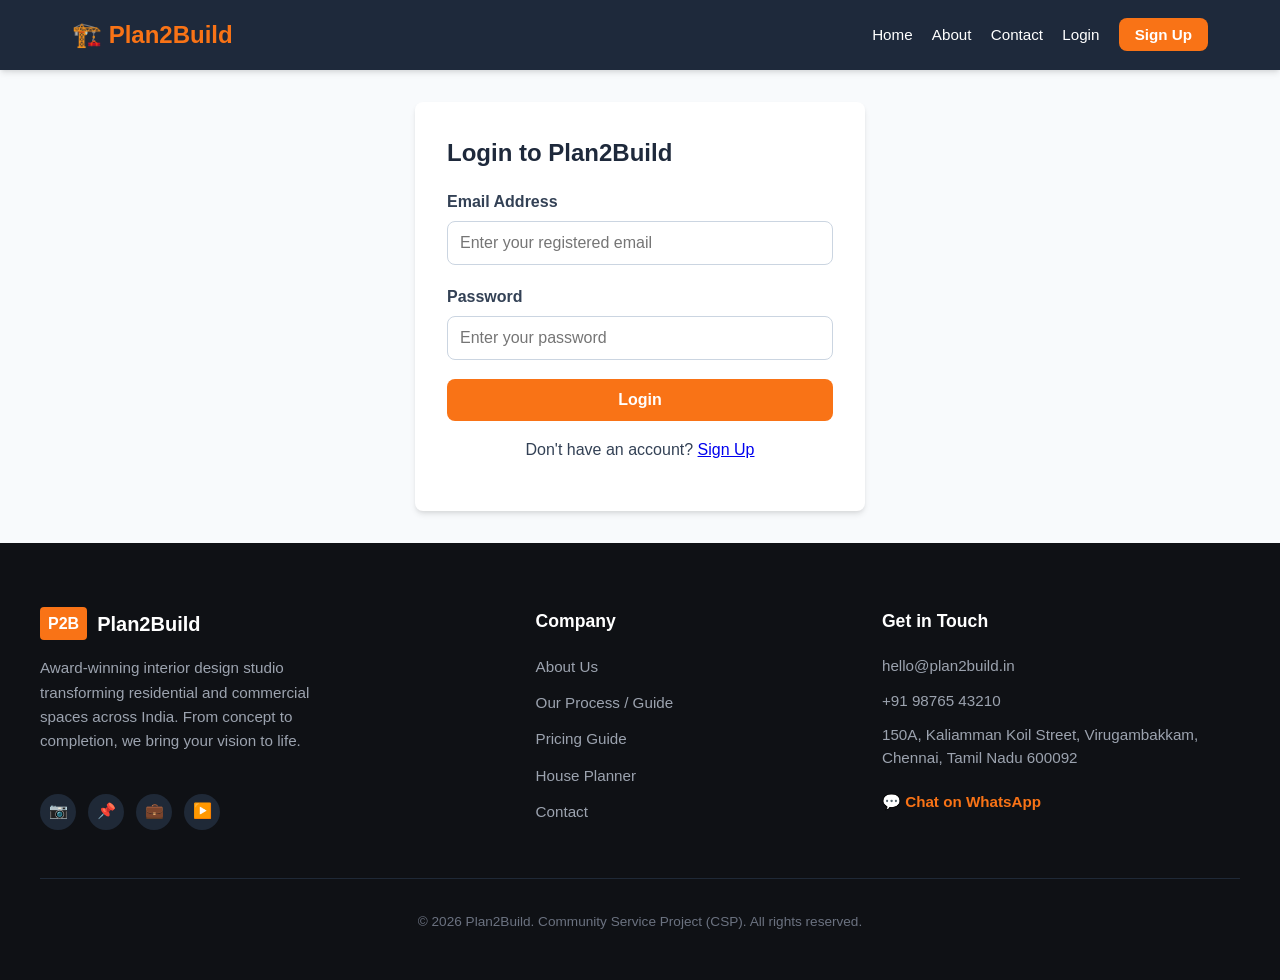
<file: planner.html>
<!DOCTYPE html>
<html lang="en">
<head>
    <meta charset="UTF-8">
    <meta name="viewport" content="width=device-width, initial-scale=1.0">
    <title>House Planner - Plan2Build</title>
    <link rel="stylesheet" href="style.css">
</head>
<body>
    <header>
        <nav>
            <a href="index.html" class="logo">🏗️ Plan2Build</a>
            <ul class="nav-links" id="nav-links"></ul>
        </nav>
    </header>

    <div class="container">
        <h2>Design Your Dream Home</h2>
        <div class="form-group">
            <label>Plot Length (Feet):</label>
            <input type="number" id="plotLength" placeholder="e.g. 50">
        </div>
        <div class="form-group">
            <label>Plot Width (Feet):</label>
            <input type="number" id="plotWidth" placeholder="e.g. 40">
        </div>
        <p><strong>Your Plot Area:</strong> <span id="plotAreaDisplay">0</span> sq.ft</p>

        <div class="form-group">
            <label>Bedrooms Configuration:</label>
            <select id="bedCount">
                <option value="1">1 BHK</option>
                <option value="2" selected>2 BHK</option>
                <option value="3">3 BHK</option>
                <option value="4">4 BHK</option>
            </select>
        </div>

        <h3>Room Customization & Attached Bathrooms</h3>
        <div id="bedroomCustomizationsContainer">
            <!-- Dynamically populated based on BHK selection -->
        </div>

        <div class="form-group">
            <label>Common Bathroom:</label>
            <select id="commonBath"><option value="yes">Yes</option><option value="no">No</option></select>
        </div>
        <div class="form-group">
            <label>Kitchen Type:</label>
            <select id="kitchenType"><option value="Modular">Modular Kitchen</option><option value="Standard">Standard Kitchen</option></select>
        </div>
        <div class="form-group">
            <label>Parking Space:</label>
            <select id="parking"><option value="Car & Bike">Car & Bike</option><option value="Bike Only">Bike Only</option><option value="None">None</option></select>
        </div>

        <button type="button" class="btn-primary" id="generatePlanBtn">Generate My Plan</button>

        <div class="floor-plan-box" id="blueprintContainer" style="display:none;">
            <!-- Blueprint rendered dynamically -->
        </div>
    </div>
<footer>
        <div class="footer-container">
            <!-- Brand Column -->
            <div class="footer-brand">
                <div class="footer-logo">
                    <span>P2B</span> Plan2Build
                </div>
                <p>Award-winning interior design studio transforming residential and commercial spaces across India. From concept to completion, we bring your vision to life.</p>
                <div class="social-icons">
                    <a href="#" target="_blank" title="Instagram">📷</a>
                    <a href="#" target="_blank" title="Pinterest">📌</a>
                    <a href="#" target="_blank" title="LinkedIn">💼</a>
                    <a href="#" target="_blank" title="YouTube">▶️</a>
                </div>
            </div>

            <!-- Company Links Column -->
            <div class="footer-col">
                <h4>Company</h4>
                <ul>
                    <li><a href="about.html">About Us</a></li>
                    <li><a href="guide.html">Our Process / Guide</a></li>
                    <li><a href="cost.html">Pricing Guide</a></li>
                    <li><a href="planner.html">House Planner</a></li>
                    <li><a href="contact.html">Contact</a></li>
                </ul>
            </div>

            <!-- Get in Touch Column -->
            <div class="footer-col">
                <h4>Get in Touch</h4>
                <p>hello@plan2build.in</p>
                <p>+91 98765 43210</p>
                <p>150A, Kaliamman Koil Street, Virugambakkam, Chennai, Tamil Nadu 600092</p>
                <a href="https://wa.me/919030663409" target="_blank" class="whatsapp-link">
                    💬 Chat on WhatsApp
                </a>
            </div>
        </div>

        <div class="footer-bottom">
            <p>&copy; 2026 Plan2Build. Community Service Project (CSP). All rights reserved.</p>
        </div>
    </footer>
    <script src="script.js"></script>
</body>
</html>
</file>
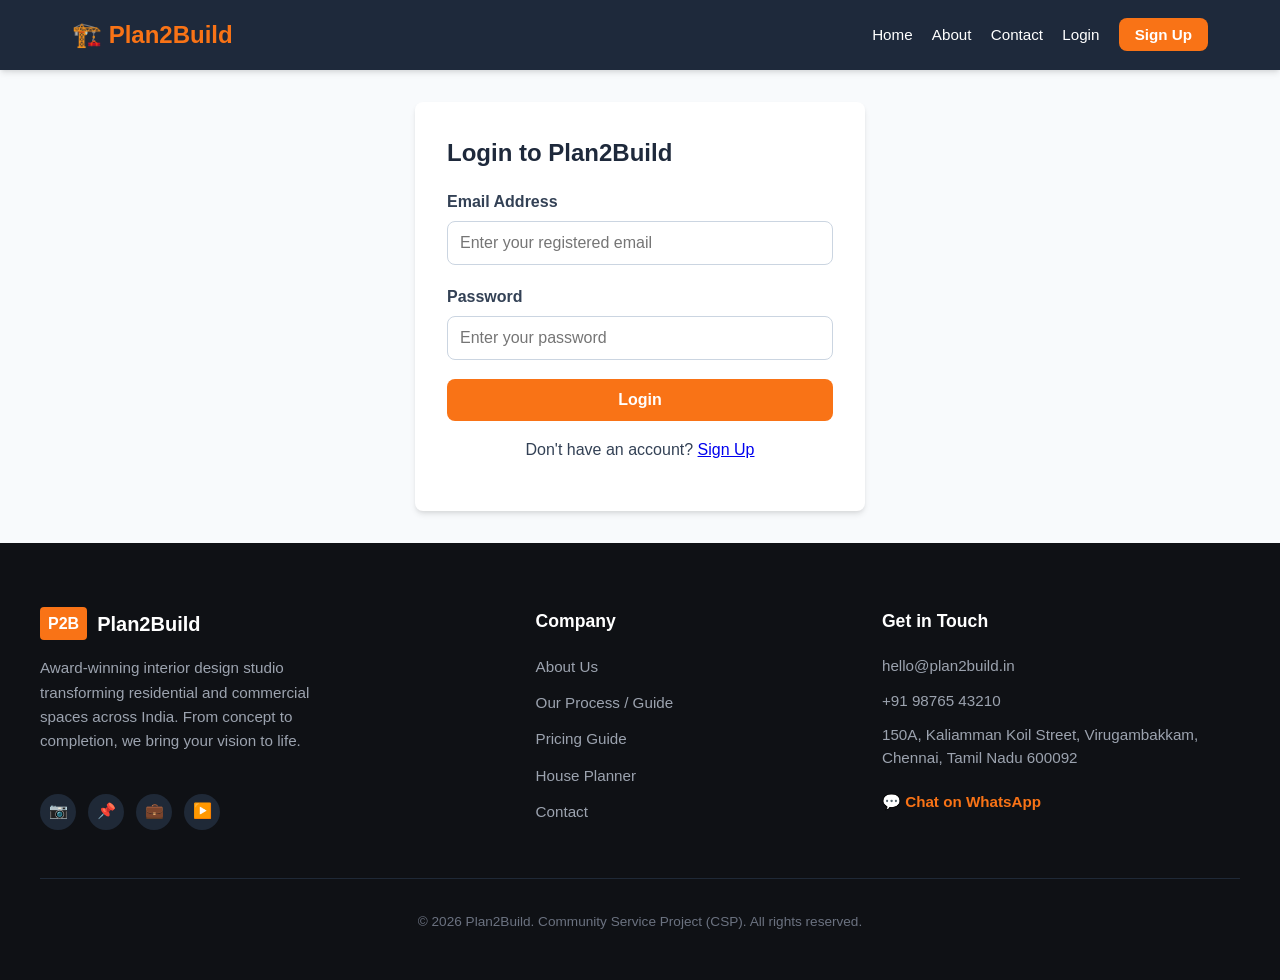
<file: remodeling.html>
<!DOCTYPE html>
<html lang="en">
<head>
    <meta charset="UTF-8">
    <meta name="viewport" content="width=device-width, initial-scale=1.0">
    <title>Remodeling Planner - Plan2Build</title>
    <link rel="stylesheet" href="style.css">
</head>
<body>
    <header>
        <nav>
            <a href="index.html" class="logo">🏗️ Plan2Build</a>
            <ul class="nav-links" id="nav-links"></ul>
        </nav>
    </header>

    <div class="container">
        <h2>Remodel Your Existing Home</h2>
        <div class="form-group">
            <label>Approximate Area for Remodeling (sq.ft):</label>
            <input type="number" id="remodelArea" value="400">
        </div>

        <label style="margin-bottom:0.5rem; display:block;">Select Remodeling Work:</label>
        <div style="display:grid; grid-template-columns: repeat(auto-fit, minmax(200px, 1fr)); gap: 0.8rem; margin-bottom: 1.5rem;">
            <label><input type="checkbox" name="remodelOption" value="Kitchen Remodeling" data-rate="400"> Kitchen Remodeling</label>
            <label><input type="checkbox" name="remodelOption" value="Bathroom Remodeling" data-rate="350"> Bathroom Remodeling</label>
            <label><input type="checkbox" name="remodelOption" value="Flooring" data-rate="150"> Flooring</label>
            <label><input type="checkbox" name="remodelOption" value="Painting" data-rate="30"> Painting</label>
            <label><input type="checkbox" name="remodelOption" value="Doors & Windows" data-rate="250"> Doors & Windows</label>
            <label><input type="checkbox" name="remodelOption" value="Electrical Work" data-rate="80"> Electrical Work</label>
            <label><input type="checkbox" name="remodelOption" value="Plumbing Work" data-rate="90"> Plumbing Work</label>
        </div>

        <button type="button" class="btn-primary" id="calcRemodelBtn">Calculate Remodeling Cost</button>

        <div id="remodelResultBox" style="display:none; margin-top:2rem;">
            <h3>Selected Work Breakdown</h3>
            <ul id="remodelList" style="margin-left: 1.5rem; margin-bottom: 1rem;"></ul>
            <div class="data-card" style="background: #e2e8f0;">
                <h4>Total Remodeling Cost</h4>
                <div class="value" id="displayRemodelTotal" style="color:var(--accent);">₹ 0</div>
            </div>
        </div>
    </div>

  <footer>
        <div class="footer-container">
            <!-- Brand Column -->
            <div class="footer-brand">
                <div class="footer-logo">
                    <span>P2B</span> Plan2Build
                </div>
                <p>Award-winning interior design studio transforming residential and commercial spaces across India. From concept to completion, we bring your vision to life.</p>
                <div class="social-icons">
                    <a href="#" target="_blank" title="Instagram">📷</a>
                    <a href="#" target="_blank" title="Pinterest">📌</a>
                    <a href="#" target="_blank" title="LinkedIn">💼</a>
                    <a href="#" target="_blank" title="YouTube">▶️</a>
                </div>
            </div>

            <!-- Company Links Column -->
            <div class="footer-col">
                <h4>Company</h4>
                <ul>
                    <li><a href="about.html">About Us</a></li>
                    <li><a href="guide.html">Our Process / Guide</a></li>
                    <li><a href="cost.html">Pricing Guide</a></li>
                    <li><a href="planner.html">House Planner</a></li>
                    <li><a href="contact.html">Contact</a></li>
                </ul>
            </div>

            <!-- Get in Touch Column -->
            <div class="footer-col">
                <h4>Get in Touch</h4>
                <p>hello@plan2build.in</p>
                <p>+91 98765 43210</p>
                <p>150A, Kaliamman Koil Street, Virugambakkam, Chennai, Tamil Nadu 600092</p>
                <a href="https://wa.me/919030663409" target="_blank" class="whatsapp-link">
                    💬 Chat on WhatsApp
                </a>
            </div>
        </div>

        <div class="footer-bottom">
            <p>&copy; 2026 Plan2Build. Community Service Project (CSP). All rights reserved.</p>
        </div>
    </footer>
    <script src="script.js"></script>
</body>
</html>
</file>
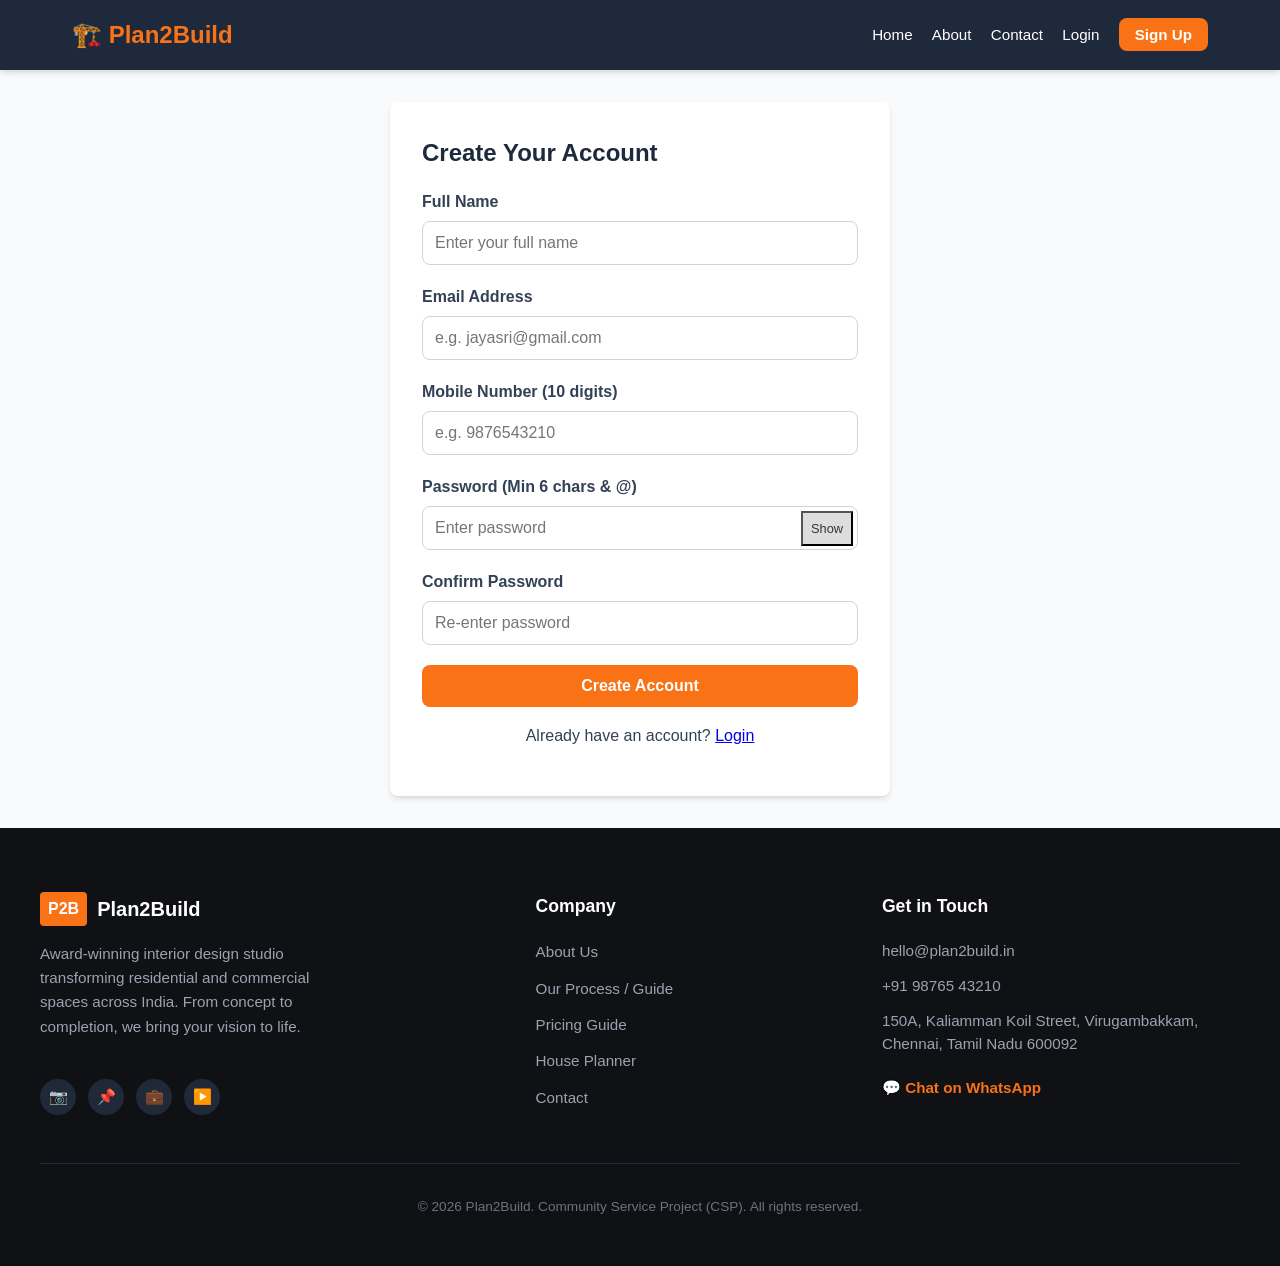
<file: signup.html>
<!DOCTYPE html>
<html lang="en">
<head>
    <meta charset="UTF-8">
    <meta name="viewport" content="width=device-width, initial-scale=1.0">
    <title>Sign Up - Plan2Build</title>
    <link rel="stylesheet" href="style.css">
</head>
<body>
    <header>
        <nav>
            <a href="index.html" class="logo">🏗️ Plan2Build</a>
            <ul class="nav-links" id="nav-links"></ul>
        </nav>
    </header>

    <div class="container" style="max-width: 500px;">
        <h2>Create Your Account</h2>
        <form id="signupForm">
            <div class="form-group">
                <label for="fullName">Full Name</label>
                <input type="text" id="fullName" placeholder="Enter your full name">
            </div>
            <div class="form-group">
                <label for="signupEmail">Email Address</label>
                <input type="text" id="signupEmail" placeholder="e.g. jayasri@gmail.com">
            </div>
            <div class="form-group">
                <label for="mobile">Mobile Number (10 digits)</label>
                <input type="text" id="mobile" placeholder="e.g. 9876543210" maxlength="10">
            </div>
            <div class="form-group">
                <label for="signupPassword">Password (Min 6 chars & @)</label>
                <div style="position: relative;">
                    <input type="password" id="signupPassword" placeholder="Enter password">
                    <button type="button" id="togglePass" style="position: absolute; right: 5px; top: 5px; width: auto; padding: 0.5rem; background: #ddd; color: #333; font-size: 0.8rem;">Show</button>
                </div>
            </div>
            <div class="form-group">
                <label for="confirmPassword">Confirm Password</label>
                <input type="password" id="confirmPassword" placeholder="Re-enter password">
            </div>
            <button type="submit" class="btn-primary">Create Account</button>
        </form>
        <p style="text-align: center; margin-top: 1rem;">Already have an account? <a href="login.html">Login</a></p>
    </div>
<footer>
        <div class="footer-container">
            <!-- Brand Column -->
            <div class="footer-brand">
                <div class="footer-logo">
                    <span>P2B</span> Plan2Build
                </div>
                <p>Award-winning interior design studio transforming residential and commercial spaces across India. From concept to completion, we bring your vision to life.</p>
                <div class="social-icons">
                    <a href="#" target="_blank" title="Instagram">📷</a>
                    <a href="#" target="_blank" title="Pinterest">📌</a>
                    <a href="#" target="_blank" title="LinkedIn">💼</a>
                    <a href="#" target="_blank" title="YouTube">▶️</a>
                </div>
            </div>

            <!-- Company Links Column -->
            <div class="footer-col">
                <h4>Company</h4>
                <ul>
                    <li><a href="about.html">About Us</a></li>
                    <li><a href="guide.html">Our Process / Guide</a></li>
                    <li><a href="cost.html">Pricing Guide</a></li>
                    <li><a href="planner.html">House Planner</a></li>
                    <li><a href="contact.html">Contact</a></li>
                </ul>
            </div>

            <!-- Get in Touch Column -->
            <div class="footer-col">
                <h4>Get in Touch</h4>
                <p>hello@plan2build.in</p>
                <p>+91 98765 43210</p>
                <p>150A, Kaliamman Koil Street, Virugambakkam, Chennai, Tamil Nadu 600092</p>
                <a href="https://wa.me/919030663409" target="_blank" class="whatsapp-link">
                    💬 Chat on WhatsApp
                </a>
            </div>
        </div>

        <div class="footer-bottom">
            <p>&copy; 2026 Plan2Build. Community Service Project (CSP). All rights reserved.</p>
        </div>
    </footer>
    <script src="script.js"></script>
</body>
</html>
</file>
<file: style.css>
/* ==========================================================
   Plan2Build - Professional Construction Theme Styling
   ========================================================== */

:root {
    --primary: #1e3a8a;       /* Deep Construction Blue */
    --primary-dark: #1e293b;
    --accent: #f97316;        /* Construction Orange */
    --accent-hover: #ea580c;
    --success: #16a34a;
    --error: #dc2626;
    --bg-light: #f8fafc;
    --text-main: #334155;
    --white: #ffffff;
    --gray-border: #cbd5e1;
    --shadow: 0 4px 6px -1px rgba(0, 0, 0, 0.1), 0 2px 4px -1px rgba(0, 0, 0, 0.06);
    --radius: 8px;
}

* {
    box-sizing: border-box;
    margin: 0;
    padding: 0;
    font-family: 'Segoe UI', Tahoma, Geneva, Verdana, sans-serif;
}

body {
    background-color: var(--bg-light);
    color: var(--text-main);
    line-height: 1.6;
    display: flex;
    flex-direction: column;
    min-height: 100vh;
}

/* --- Navigation Bar --- */
header {
    background: var(--primary-dark);
    color: var(--white);
    position: sticky;
    top: 0;
    z-index: 1000;
    box-shadow: var(--shadow);
}

nav {
    max-width: 1200px;
    margin: 0 auto;
    display: flex;
    justify-content: space-between;
    align-items: center;
    padding: 1rem 2rem;
}

.logo {
    font-size: 1.5rem;
    font-weight: bold;
    color: var(--accent);
    text-decoration: none;
    display: flex;
    align-items: center;
    gap: 8px;
}

.nav-links {
    display: flex;
    list-style: none;
    gap: 1.2rem;
    align-items: center;
}

.nav-links a {
    color: var(--white);
    text-decoration: none;
    font-size: 0.95rem;
    transition: color 0.2s;
}

.nav-links a:hover, .nav-links a.active {
    color: var(--accent);
}

.btn-nav {
    background: var(--accent);
    padding: 0.5rem 1rem;
    border-radius: var(--radius);
    color: white !important;
    font-weight: 600;
}
.btn-nav:hover {
    background: var(--accent-hover);
}

/* --- Layout Containers --- */
.container {
    max-width: 1100px;
    margin: 2rem auto;
    padding: 2rem;
    background: var(--white);
    border-radius: var(--radius);
    box-shadow: var(--shadow);
    flex: 1;
    width: 92%;
}

h1, h2, h3 {
    color: var(--primary-dark);
    margin-bottom: 1rem;
}

p {
    margin-bottom: 1rem;
}

/* --- Buttons & Forms --- */
.form-group {
    margin-bottom: 1.2rem;
    position: relative;
}

label {
    display: block;
    margin-bottom: 0.4rem;
    font-weight: 600;
}

input, select, textarea {
    width: 100%;
    padding: 0.75rem;
    border: 1px solid var(--gray-border);
    border-radius: var(--radius);
    font-size: 1rem;
}

input:focus, select:focus, textarea:focus {
    outline: none;
    border-color: var(--primary);
    box-shadow: 0 0 0 3px rgba(30, 58, 138, 0.1);
}

.error-msg {
    color: var(--error);
    font-size: 0.85rem;
    margin-top: 0.3rem;
    display: none;
}

.success-msg {
    color: var(--success);
    font-size: 0.95rem;
    font-weight: bold;
    margin-top: 0.5rem;
}

.btn-primary {
    background: var(--accent);
    color: var(--white);
    border: none;
    padding: 0.75rem 1.5rem;
    font-size: 1rem;
    font-weight: bold;
    border-radius: var(--radius);
    cursor: pointer;
    width: 100%;
    transition: background 0.2s;
}

.btn-primary:hover {
    background: var(--accent-hover);
}

/* --- Contact Page Grid --- */
.contact-grid {
    display: grid;
    grid-template-columns: 1fr 1.5fr;
    gap: 2.5rem;
    margin-top: 2rem;
}

.contact-info {
    background: #f8fafc;
    padding: 2rem;
    border-radius: var(--radius);
    border-left: 4px solid var(--primary);
}

.contact-info p {
    margin-bottom: 1rem;
}

@media(max-width: 768px) {
    .contact-grid {
        grid-template-columns: 1fr;
    }
}

/* --- Hero Section --- */
.hero {
    background: linear-gradient(135deg, #1e3a8a 0%, #0f172a 100%), url('https://images.unsplash.com/photo-1541888946425-d0fbb1878486?auto=format&fit=crop&w=1920&q=80') center/cover;
    background-blend-mode: overlay;
    color: white;
    text-align: center;
    padding: 6rem 2rem;
    border-radius: var(--radius);
    margin: 2rem auto;
    max-width: 1100px;
    width: 92%;
    box-shadow: 0 10px 25px -5px rgba(30, 58, 138, 0.3);
}

.hero h1 {
    font-size: 2.8rem;
    color: white;
    margin-bottom: 1rem;
}

.hero p {
    font-size: 1.2rem;
    max-width: 700px;
    margin: 0 auto 2rem auto;
    color: #e2e8f0;
}

.hero-btns {
    display: flex;
    gap: 1rem;
    justify-content: center;
}

.hero-btns a {
    text-decoration: none;
    padding: 0.75rem 1.5rem;
    border-radius: var(--radius);
    font-weight: bold;
    cursor: pointer;
    transition: transform 0.2s, background 0.2s;
}

.hero-btns a:hover {
    transform: translateY(-2px);
}

.btn-hero-1 { background: var(--accent); color: white; }
.btn-hero-1:hover { background: var(--accent-hover); color: white; }
.btn-hero-2 { background: rgba(255, 255, 255, 0.1); border: 2px solid white; color: white; backdrop-filter: blur(4px); }
.btn-hero-2:hover { background: white; color: var(--primary-dark); }

/* --- Features Grid --- */
.features-grid {
    display: grid;
    grid-template-columns: repeat(auto-fit, minmax(300px, 1fr));
    gap: 1.5rem;
    margin: 2rem auto;
    max-width: 1100px;
    width: 92%;
}

.feature-card {
    background: white;
    padding: 2rem;
    border-radius: var(--radius);
    box-shadow: var(--shadow);
    border-top: 4px solid var(--primary);
    transition: transform 0.2s;
}

.feature-card:hover {
    transform: translateY(-5px);
}

.feature-card h3 {
    color: var(--primary);
    margin-bottom: 0.75rem;
}

/* --- Cards Grid for Estimates/Dashboard --- */
.cards-grid {
    display: grid;
    grid-template-columns: repeat(auto-fit, minmax(220px, 1fr));
    gap: 1rem;
    margin: 1.5rem 0;
}

.data-card {
    background: #f8fafc;
    border: 1px solid var(--gray-border);
    padding: 1.25rem;
    border-radius: var(--radius);
    text-align: center;
}

.data-card h4 {
    color: var(--primary);
    font-size: 0.95rem;
    margin-bottom: 0.5rem;
}

.data-card .value {
    font-size: 1.4rem;
    font-weight: bold;
    color: var(--primary-dark);
}
/* --- Results & Blueprint Container Styling --- */
#blueprintContainer, #materialResults, #costResultsBox, #remodelResultBox {
    background: #f8fafc;
    border: 1px solid var(--gray-border);
    border-radius: var(--radius);
    padding: 1.5rem;
    box-sizing: border-box;
    width: 100%;
}

/* --- Display Box for Read-only Values (like Plot Area) --- */
.display-box {
    display: block;
    width: 100%;
    padding: 0.75rem;
    background: #f8fafc;
    border: 1px solid var(--gray-border);
    border-radius: var(--radius);
    font-weight: bold;
    color: var(--primary-dark);
    box-sizing: border-box;
}

/* --- Next Button Container Alignment --- */
.next-step-container {
    display: flex;
    justify-content: flex-end;
    margin-top: 1.5rem;
    width: 100%;
}

.next-step-container a {
    display: inline-flex;
    align-items: center;
    gap: 8px;
    text-decoration: none;
}
/* --- Professional Footer --- */
/* --- Professional Multi-Column Footer --- */
footer {
    background: #0f1115;
    color: #9ca3af;
    padding: 4rem 2rem 2rem 2rem;
    margin-top: auto;
    font-size: 0.95rem;
}

.footer-container {
    max-width: 1200px;
    margin: 0 auto;
    display: grid;
    grid-template-columns: 1.5fr 1fr 1.2fr;
    gap: 3rem;
    padding-bottom: 3rem;
    border-bottom: 1px solid #1f2937;
}

.footer-brand {
    display: flex;
    flex-direction: column;
    gap: 1rem;
}

.footer-logo {
    display: flex;
    align-items: center;
    gap: 10px;
    font-size: 1.25rem;
    font-weight: bold;
    color: white;
}

.footer-logo span {
    background: var(--accent);
    color: white;
    padding: 4px 8px;
    border-radius: 4px;
    font-size: 1rem;
}

.footer-brand p {
    color: #9ca3af;
    line-height: 1.6;
    max-width: 320px;
}

.social-icons {
    display: flex;
    gap: 0.75rem;
    margin-top: 0.5rem;
}

.social-icons a {
    display: flex;
    align-items: center;
    justify-content: center;
    width: 36px;
    height: 36px;
    background: #1f2937;
    color: white;
    border-radius: 50%;
    text-decoration: none;
    transition: background 0.2s;
}

.social-icons a:hover {
    background: var(--accent);
}

.footer-col h4 {
    color: white;
    font-size: 1.1rem;
    margin-bottom: 1.25rem;
    font-weight: 600;
}

.footer-col ul {
    list-style: none;
    display: flex;
    flex-direction: column;
    gap: 0.75rem;
}

.footer-col ul li a {
    color: #9ca3af;
    text-decoration: none;
    transition: color 0.2s;
}

.footer-col ul li a:hover {
    color: var(--accent);
}

.footer-col p {
    color: #9ca3af;
    margin-bottom: 0.75rem;
    line-height: 1.5;
}

.whatsapp-link {
    display: inline-flex;
    align-items: center;
    gap: 8px;
    color: var(--accent);
    text-decoration: none;
    font-weight: 600;
    margin-top: 0.5rem;
}

.whatsapp-link:hover {
    text-decoration: underline;
}

.footer-bottom {
    max-width: 1200px;
    margin: 2rem auto 0 auto;
    text-align: center;
    color: #6b7280;
    font-size: 0.85rem;
}

@media(max-width: 768px) {
    .footer-container {
        grid-template-columns: 1fr;
        gap: 2rem;
    }
}
</file>
